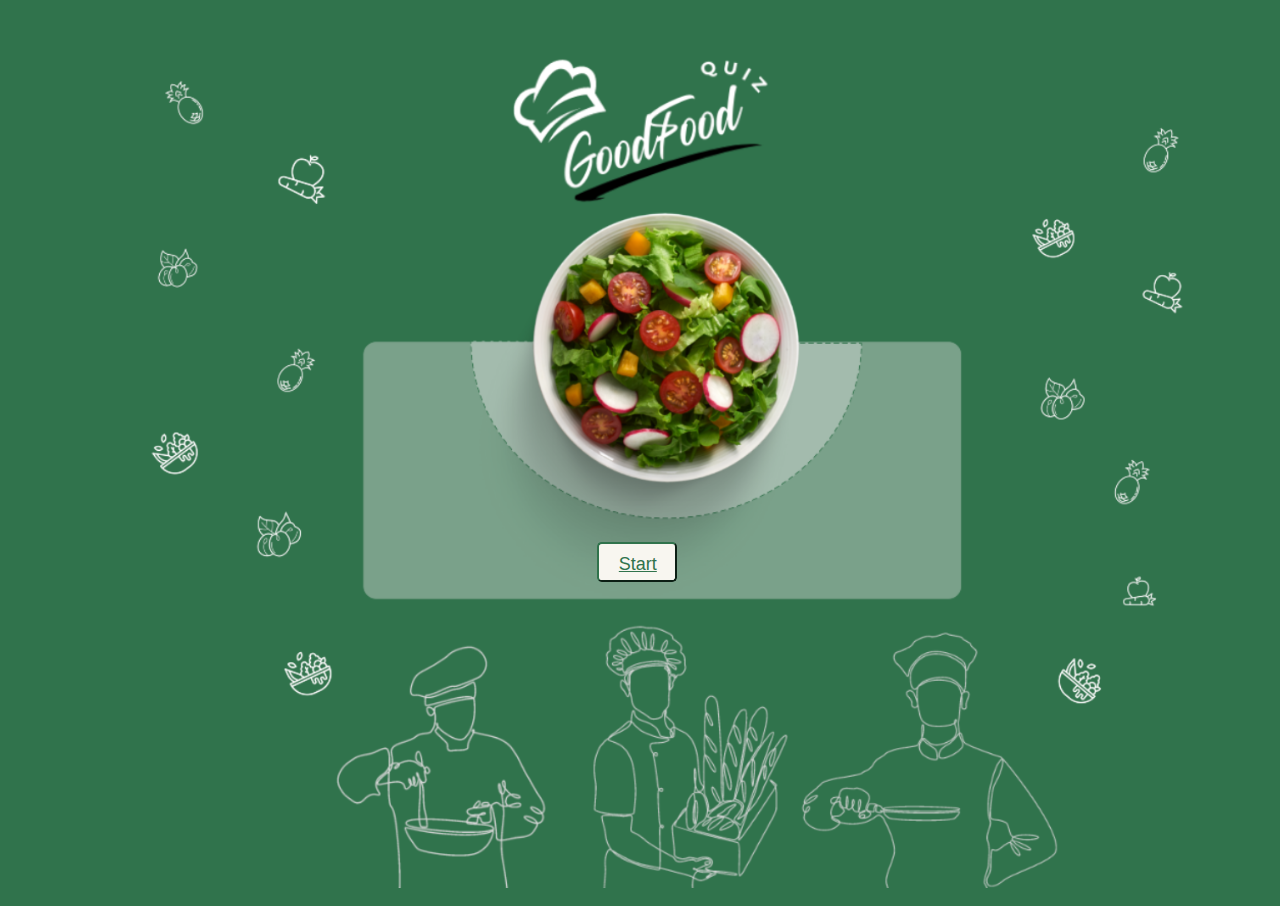
<file: index.html>
<html lang="en">
<head>
    <meta charset="UTF-8">
    <meta http-equiv="X-UA-Compatible" content="IE=edge">
    <meta name="viewport" content="width=device-width, initial-scale=1.0">
    <title>The Good Food Quiz</title>
    <link rel="stylesheet" href="css/style.css">
</head>

<body>
    <div class="wrapper">

        <div class="img_container">
            <img src="images/home.png"/>
     
             <button class="start-button">
                 <a href="beginner.html">Start</a>
            </button>
    </div>
      

    </div>
</body>
</html>
</file>
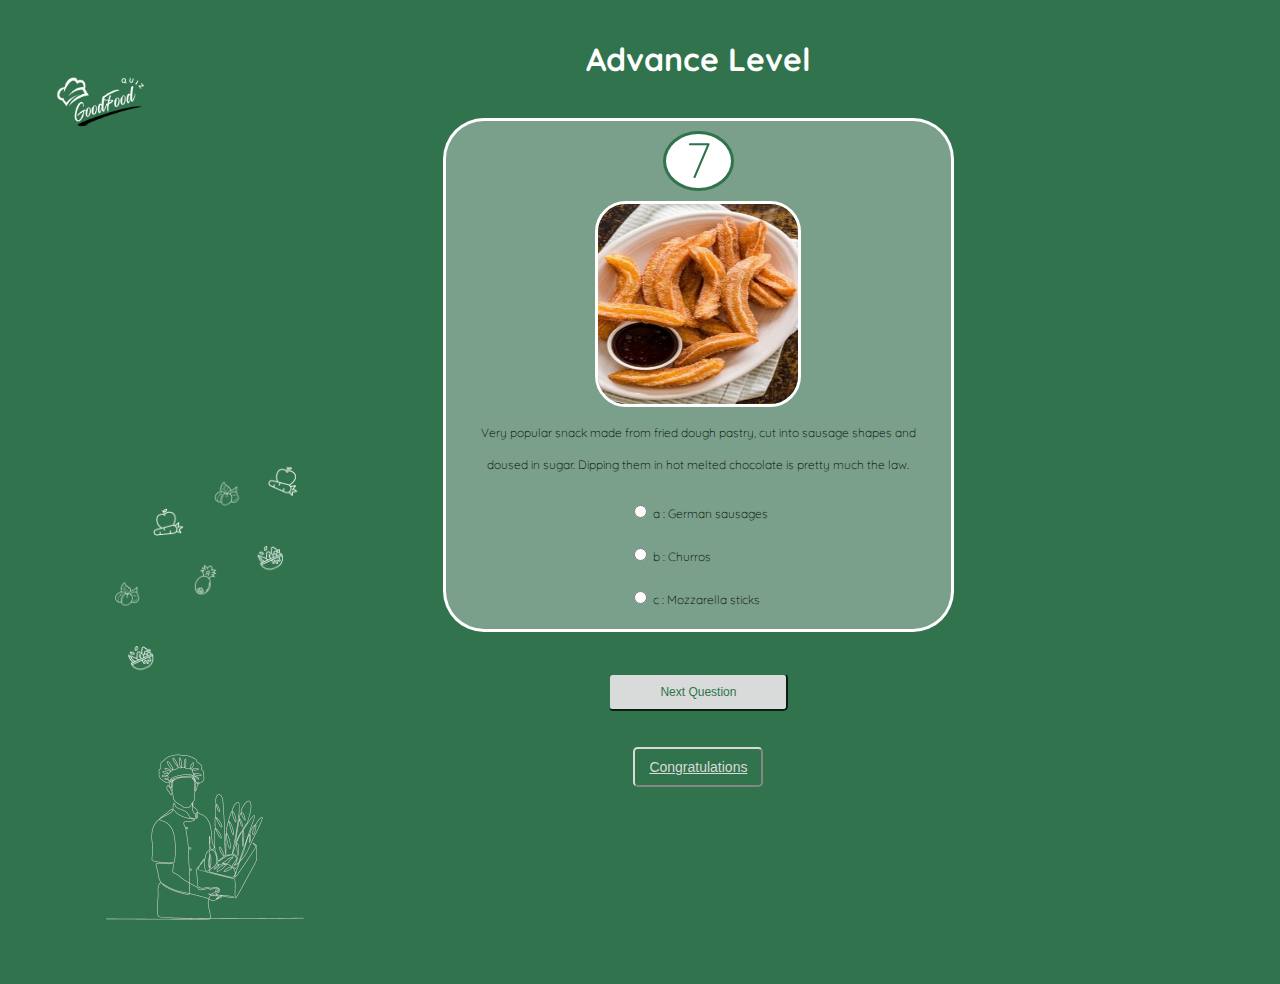
<file: advance.html>
<!DOCTYPE html>
<html lang="en">
  <head>
    <meta charset="UTF-8" />
    <meta name="viewport" content="width=device-width, initial-scale=1.0" />
    <meta http-equiv="X-UA-Compatible" content="ie=edge" />
    <link rel="stylesheet" href="css/style.css">
    <title>Good Food Quiz</title>
  </head>
  <body>

    <!--MAIN QUESTIONS-->
    <div class="grid-container">
   
      <header class="header">
        <div class="item1">
            <img src="images/Mainlogo.png" alt="logo" width="180" height="180">
        </div>
    </header>

        <div class="item6">
            <h1>Advance Level</h1>
        </div>




  <div class="item2">
    <div class="quiz-container">
      <div id="quiz"></div>
  </div>
</div>

<div class="item3">
    <button id="previous">Previous Question</button>
    <button id="next">Next Question</button>
    <button id="submit">Submit Quiz</button>
    <div id="results"></div>
    <button class="next-level">
      <a href="congratulations.html">Congratulations</a>
    </button>
</div>

<div class="item4">
  <img src="images/fruits.png" alt="fruits" width="250" height="250">
</div>

<div class="item5">
<img src="images/vector chef 1.png" alt="chef" width="250" height="250">
</div>
  
    <!-- javascript -->
    <script src="js/advance.js"></script>
  </body>
</html>
</file>
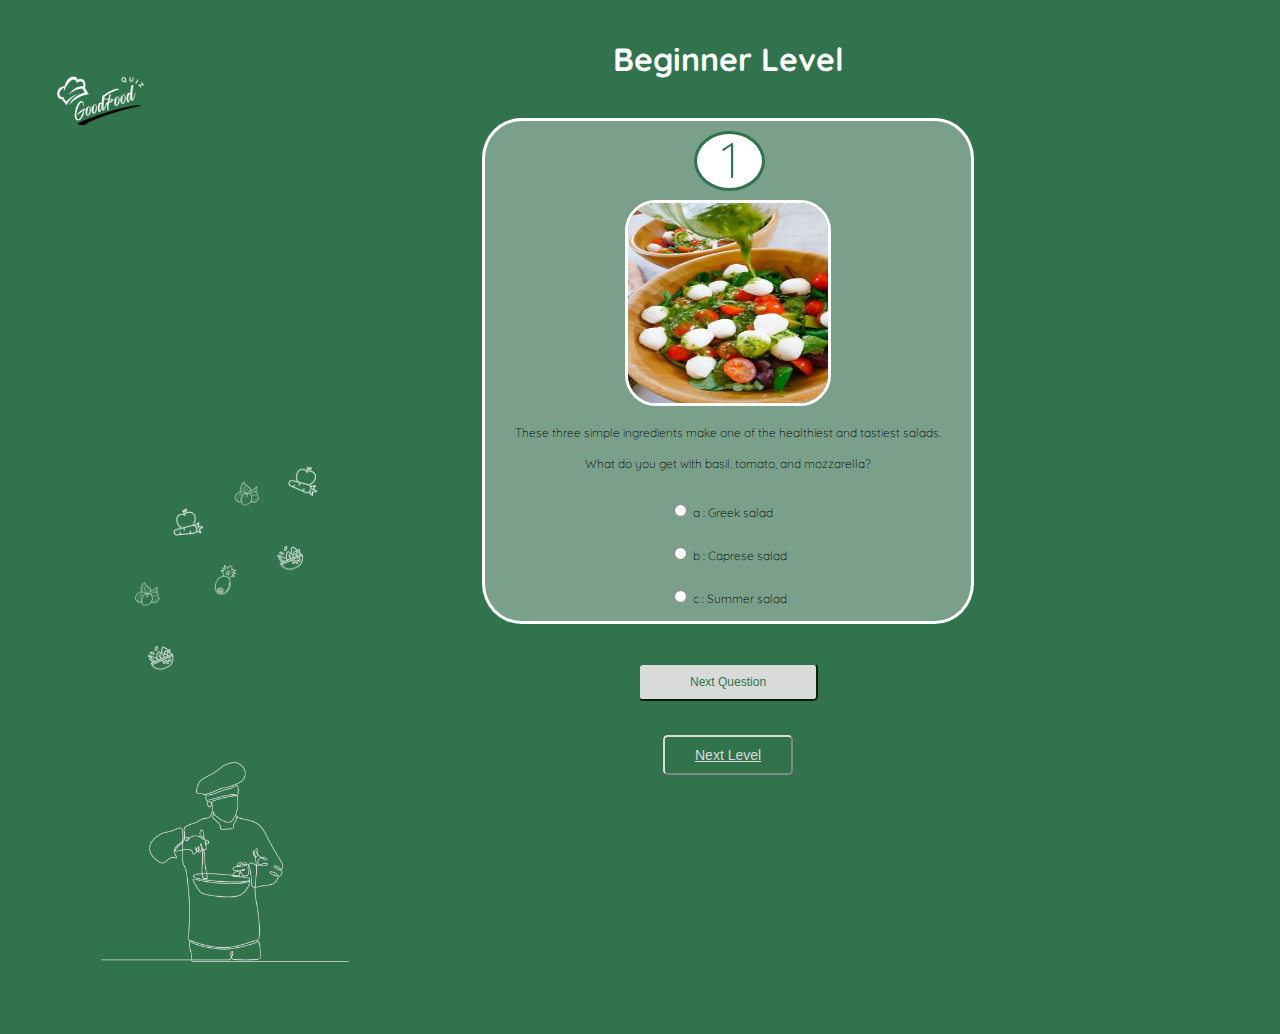
<file: beginner.html>
<!DOCTYPE html>
<html lang="en">
  <head>
    <meta charset="UTF-8" />
    <meta name="viewport" content="width=device-width, initial-scale=1.0" />
    <meta http-equiv="X-UA-Compatible" content="ie=edge" />
    <link rel="stylesheet" href="css/style.css">
    <title>Good Food Quiz</title>
  </head>
  <body>

    <!--MAIN QUESTIONS-->
    <div class="grid-container">
    <div class="item1">
      <header class="header">
      <img src="images/Mainlogo.png" alt="logo" width="180" height="180">
      </header>
  </div>

  <div class="item6">
    <h1>Beginner Level</h1>
 </div>

  <div class="item2">
    <div class="quiz-container">
      <div id="quiz"></div>
  </div>
</div>

<div class="item3">
    <button id="previous">Previous Question</button>
    <button id="next">Next Question</button>
    <button id="submit">Submit Quiz</button>
    <div id="results"></div>
    <button class="next-level">
      <a href="intermediate.html">Next Level</a>
    </button>
</div>

<div class="item4">
  <img src="images/fruits.png" alt="fruits" width="250" height="250">
</div>

<div class="item5">
<img src="images/vector chef 3 .png" alt="chef" width="300" height="300">
</div>
</div>
  
    <!-- javascript -->
    <script src="js/app.js"></script>
  </body>
</html>
</file>
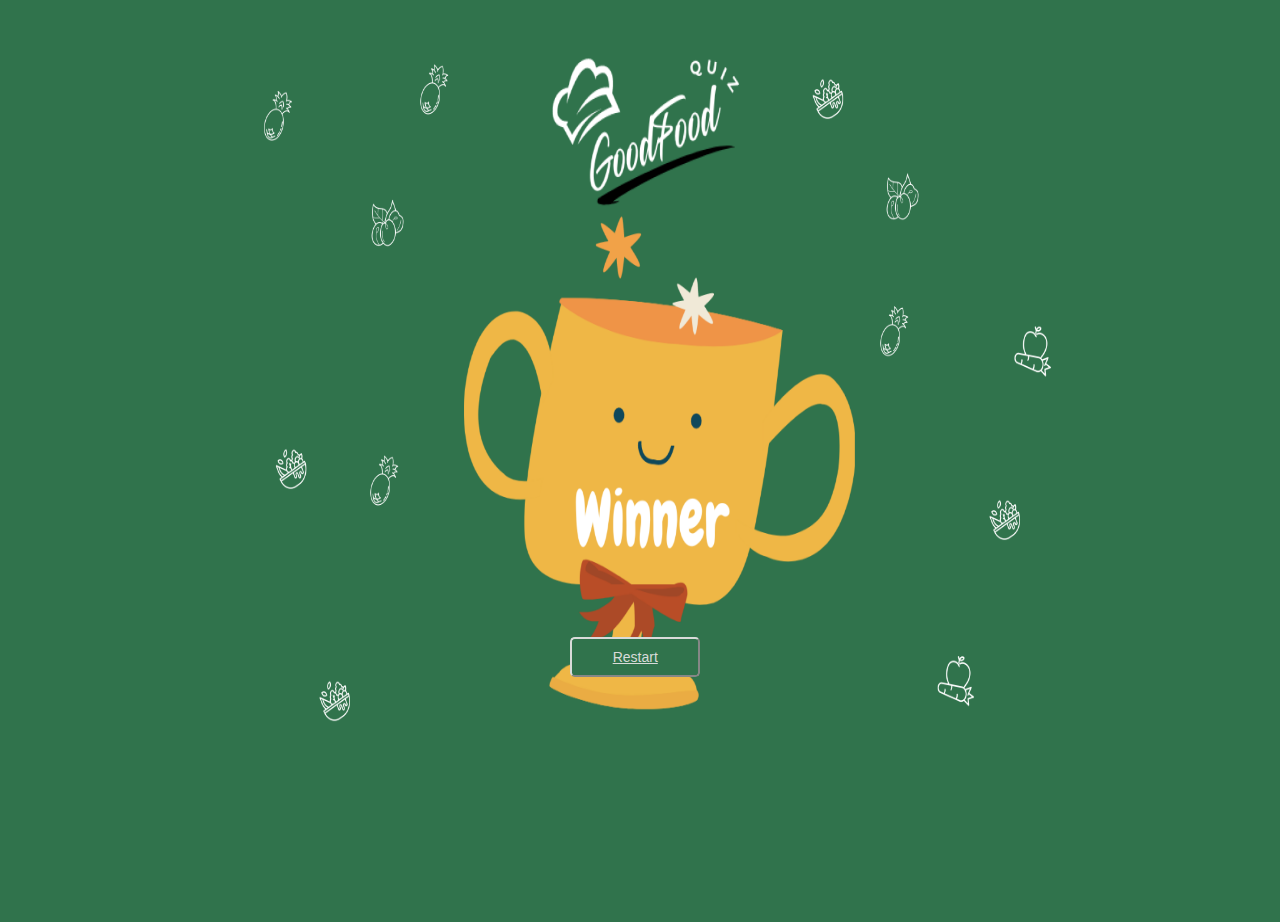
<file: congratulations.html>
<!DOCTYPE html>
<html lang="en">
  <head>
    <meta charset="UTF-8" />
    <meta name="viewport" content="width=device-width, initial-scale=1.0" />
    <meta http-equiv="X-UA-Compatible" content="ie=edge" />
    <link rel="stylesheet" href="css/style.css">
    <title>Good Food Quiz</title>
  </head>
  <body>

    <!--CONGRATULATIONS-->
    <div class="grid-container">

        <div class="winner">
            <img src="images/trophy.png" alt="congratulations" width="900" height="900">
        </div>

        <div class="restart">
            <button class="next-level">
              <a href="index.html">Restart</a>
            </button>
        </div>
  </div>

  
    <!-- javascript -->
    <script src="js/app.js"></script>
  </body>
</html>
</file>
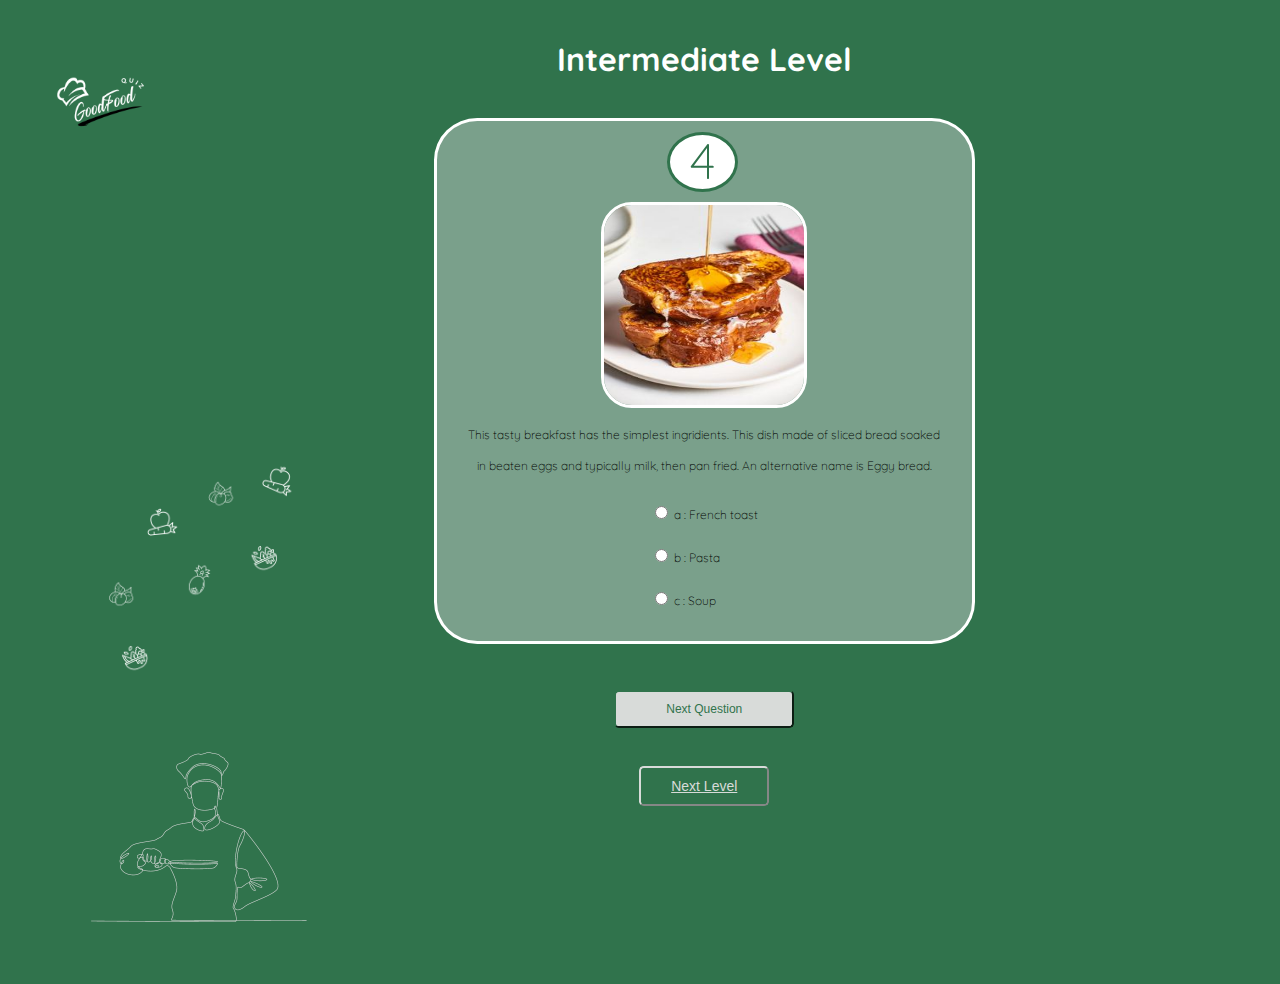
<file: intermediate.html>
<!DOCTYPE html>
<html lang="en">
  <head>
    <meta charset="UTF-8" />
    <meta name="viewport" content="width=device-width, initial-scale=1.0" />
    <meta http-equiv="X-UA-Compatible" content="ie=edge" />
    <link rel="stylesheet" href="css/style.css">
    <title>Good Food Quiz</title>
  </head>
  <body>

    <!--MAIN QUESTIONS-->
    <div class="grid-container">
   
      <header class="header">
        <div class="item1">
            <img src="images/Mainlogo.png" alt="logo" width="180" height="180">
        </div>
    </header>

        <div class="item6">
            <h1>Intermediate Level</h1>
        </div>




  <div class="item2">
    <div class="quiz-container">
      <div id="quiz"></div>
  </div>
</div>

<div class="item3">
    <button id="previous">Previous Question</button>
    <button id="next">Next Question</button>
    <button id="submit">Submit Quiz</button>
    <div id="results"></div>
    <button class="next-level">
        <a href="advance.html">Next Level</a>
      </button>
</div>

<div class="item4">
  <img src="images/fruits.png" alt="fruits" width="250" height="250">
</div>

<div class="item5">
<img src="images/vector chef 2.png" alt="chef" width="250" height="250">
</div>
  
    <!-- javascript -->
    <script src="js/intermediate.js"></script>
  </body>
</html>
</file>
<file: css/style.css>
@import url('https://fonts.googleapis.com/css?family=Quicksand');

body {
  font-family: "Quicksand";
  color: black;
  font-weight: 300;
  background-color: #30734C;
}


/*SETTING THE DISPLAY TO GRID LAYOUT FOR MOST PAGES*/

.grid-container{
  display: grid;
  grid-template-columns: auto auto auto auto auto auto;
  grid-template-rows: 50px 300px 50px;
  gap: 10px;
  padding: 10px;
}

.grid-container > div {
  text-align: center;
}

.item1 {
  grid-column-start: 1;
  grid-column-end: 2;
}

.item6 {
  grid-column-start: 2;
  grid-column-end: 5;
  text-align: center;
  color: white;
}

.item2 {
  grid-column-start: 2;
  grid-column-end: 5;
}

.item3 {
  grid-column-start: 2;
  grid-column-end: 5;
  margin-top: 30%;
  text-align: center;
}

.item4 {
  grid-column-start: 1;
  grid-column-end: 2;
}

.item5 {
  grid-column-start: 1;
  grid-column-end: 2;
}



/*SETTING THE HEADER*/ 
.header {
  background-color: #30734C;
  text-align: left;
}

.header img {
  margin-top: -3%;
}


/*SETTING THE QUESTIONS & ANSWERS */

.quiz-container {
  background: #7AA08B;
  margin-left:7%;
  margin-right: 7%;
  padding-bottom: 25%;
  margin-bottom: auto;
  text-align: center;
  line-height: 195%;
  border-radius: 8%;
  border-color: white;
  border-style: solid;
}
.id {
  font-size: 50px;
  border-radius: 50%;
  width: 45px;
  height: 34px;
  padding: 10px;
  margin-left: 45%;
  margin-top: 2%;
  background: #fff;
  border: 3px solid #30734C;
  color:#30734C;
  text-align: center;
}

.slide #img img {
  border-radius: 15%;
  margin-bottom: 3%;
  margin-top: 2%;
  border-color: #fff;
  border-style: solid;
}


.question {
  font-size: 18px;
  margin-bottom: 18px;
  margin-top: -3%;
  padding-left: 5%;
  padding-right: 5%;
}

.answers {
  text-align: left;
  display: inline-block;
}

.answers label {
  display: block;
  margin-bottom: 12px;
}


button {
  background-color: #D8DBD9;
  border-color: #30734C;
  width: 200px;
  font-size: 15px;
  color: #30734C;
  border-radius: .3rem;
  padding: 10px 20px;
  cursor: pointer;
  text-align: center;
  margin-top: 3%;
}

button:hover {
  background-color: #30734C;
  color:aliceblue
}

.next-level
 {
  background-color:#30734C;
  border-color: #D8DBD9;
  width: 130px;
  border-radius: .3rem;
  padding: 10px 10px;
  cursor: pointer;
  text-align: center;
  margin-top: 3%;
}

.next-level a {
  color:#D8DBD9;
  font-size: 14px;
}

.slide {
  position: absolute;
  left: 0px;
  top: 0px;
  width: 100%;
  z-index: 1;
  opacity: 0;
  transition: opacity 0.5s;
}
.active-slide {
  opacity: 1;
  z-index: 2;
}
.quiz-container {
  position: relative;
  height: 300px;
  margin-top: 40px;
}

#results {
  font-size: 20px;
  padding-top: 3%;
  text-decoration: underline;

}

/*START PAGE*/

/*SETTING THE DISPLAY TO FLEX START PAGE*/

.wrapper {
  display: flex;
  flex-flow:row wrap; 
}

.wrapper > * {
  padding: 10px; 
  flex: 1 100%; 
}
 
.img_container {
  position:relative;
  display:inline-block;
  text-align:center;
  padding-left: 8%;
  width: 85%;
  height: 85%;
}

.start-button {
  position:absolute;
  top: 60%;
  bottom:50%;
  right:50%;
  width: 100px;
  height:40px;
  margin:0px -100px -15px 0px;
  background-color: #f8f6f0;
}


.start-button:hover a {
  color:aliceblue;
}

.start-button a {
  color: #30734C;
  font-size: 18px;
}

/*WINNER PAGE*/
 .winner {
  grid-column-start: 2;
  grid-column-end: 5;
  padding-left: 10%;
 }

 .restart {
  grid-column-start: 2;
  grid-column-end: 5;
  padding-left: 5%;
  padding-top: 50%;
  position: relative;
 }



 /*MEDIA DISPLAYS*/

 /*LAPTOP*/
@media (min-width: 1200px) and (max-width: 1600px) {
  .img_container img {
    min-width: 80%;
    max-width: 100%; 
   }
   .img_container .start-button {
     width: 80px;
     right:  55%;
   }

.quiz-container {
  margin-left:7%;
  margin-right: 7%;
  padding-bottom: 35%;
  margin-bottom: auto;
}
.id {
  font-size: 50px;
  margin-left: 43%;
  margin-top: 2%;
}

.slide #img img {
  margin-bottom: 3%;
  margin-top: 2%;
}

.question {
  font-size: 12px;
  margin-bottom: 18px;
  margin-top: -3%;
  padding-left: 5%;
  padding-right: 5%;
}

.answers {
  text-align: left;
  display: inline-block;
  font-size: 12px;
}

.answers label {
  display: block;
  margin-bottom: 12px;
}

button {
  width: 180px;
  font-size: 12px;
  padding: 10px 20px;
  margin-top: 18%;
}
}

/*TABLETS*/
@media screen and (min-width: 640px) and (max-width: 1023px){
  .img_container img {
    min-width: 80%;
    max-width: 100%; 
   }
   .img_container .start-button {
     width: 80px;
     right:  55%;
   }

.quiz-container {
  margin-left:7%;
  margin-right: 7%;
  padding-bottom: 64%;
  margin-bottom: auto;
}
.id {
  font-size: 50px;
  margin-left: 40%;
  margin-top: 2%;
}

.slide #img img {
  margin-bottom: 3%;
  margin-top: 2%;
}

.question {
  font-size: 12px;
  margin-bottom: 18px;
  margin-top: -3%;
  padding-left: 5%;
  padding-right: 5%;
}

.answers {
  text-align: left;
  display: inline-block;
  font-size: 12px;
}

.answers label {
  display: block;
  margin-bottom: 12px;
}

button {
  width: 180px;
  font-size: 12px;
  padding: 10px 20px;
  margin-top: 50%;
}
}

/*MOBILES*/
@media screen and (max-width: 640px){
  .img_container img {
    min-width: 80%;
    max-width: 100%; 
   }

   .img_container .start-button {
    width: 55px;
    right:  55%;
  }

.quiz-container {
  padding-bottom: 98%;
  padding-left: 10%;
  padding-right: 10%;
  margin-bottom: auto;
  border-radius: 1%;
}

.id {
  font-size: 20px;
  margin-left: 33%;
  margin-top: 3%;
  margin-bottom: 2%;
}

.slide #img img {
  margin-bottom: 3%;
  margin-top: 2%;
  width: 75%;
}

.question {
  font-size: 12px;
  margin-bottom: 18px;
  margin-top: -3%;
  padding-left: 5%;
  padding-right: 5%;
}

.answers {
  text-align: left;
  display: inline-block;
  font-size: 12px;
}

.answers label {
  display: block;
  margin-bottom: 12px;
}

button {
  width: 150px;
  font-size: 12px;
  padding: 10px 20px;
  margin-top: 87%;
}

.next-level
 {
  padding: 10px 10px;
  margin-top: 3%;
  margin-bottom: 8%;
  width: 40%;
}

.item4{
  display: none;
}

.item5 {
  display: none; 
}

.header img {
  display: none;
}
}
</file>
